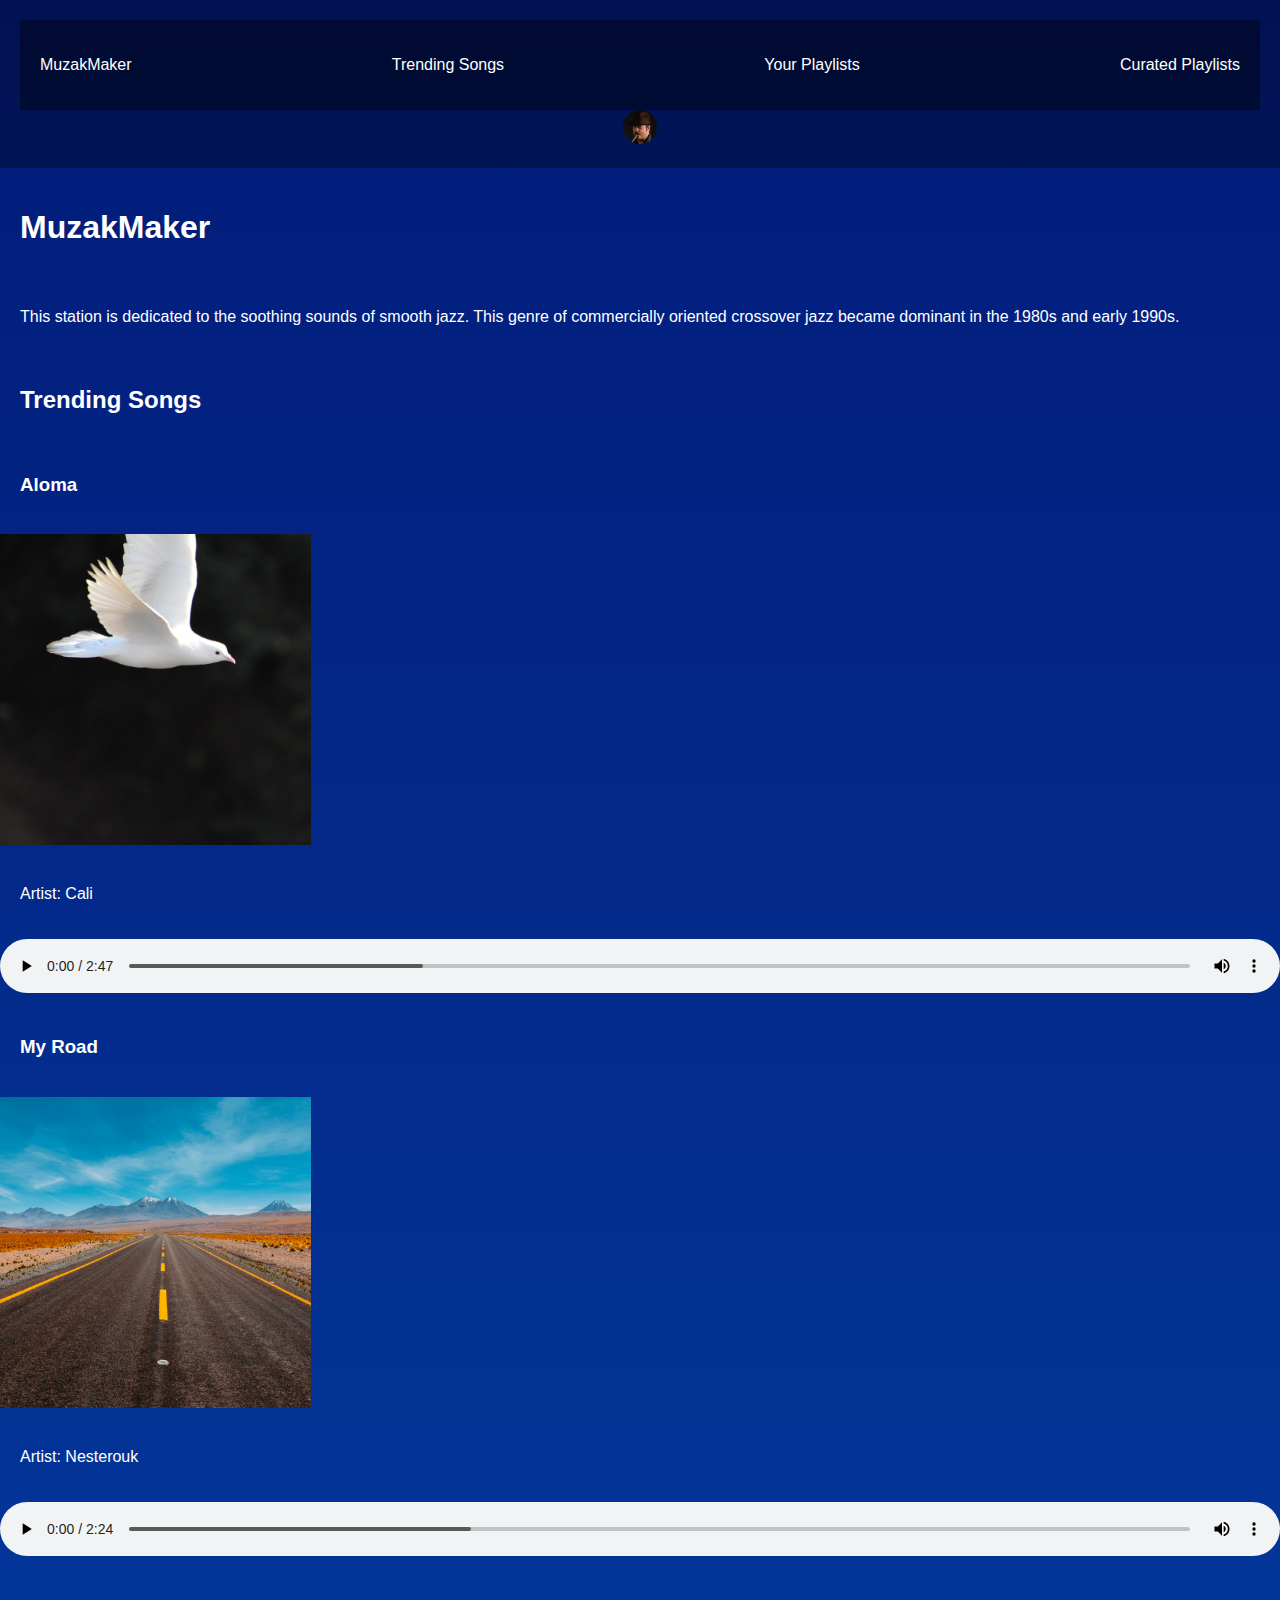
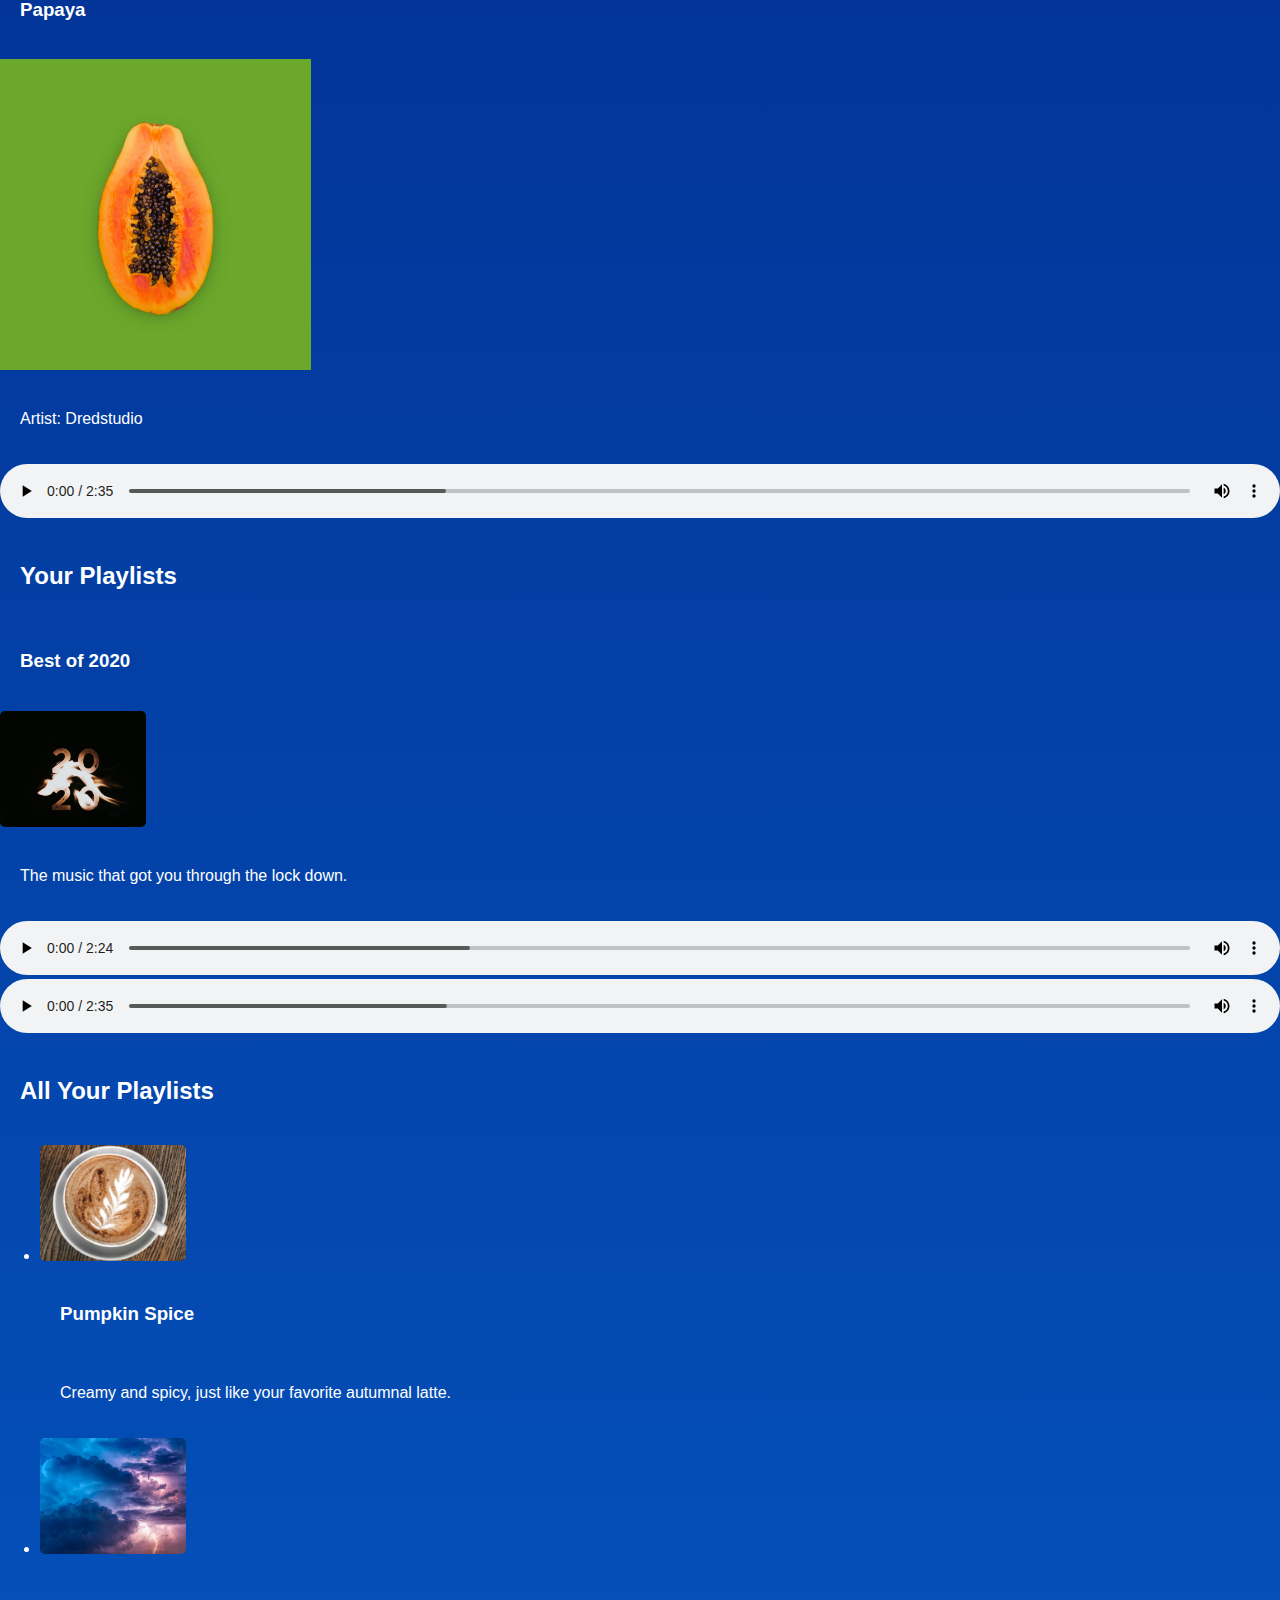
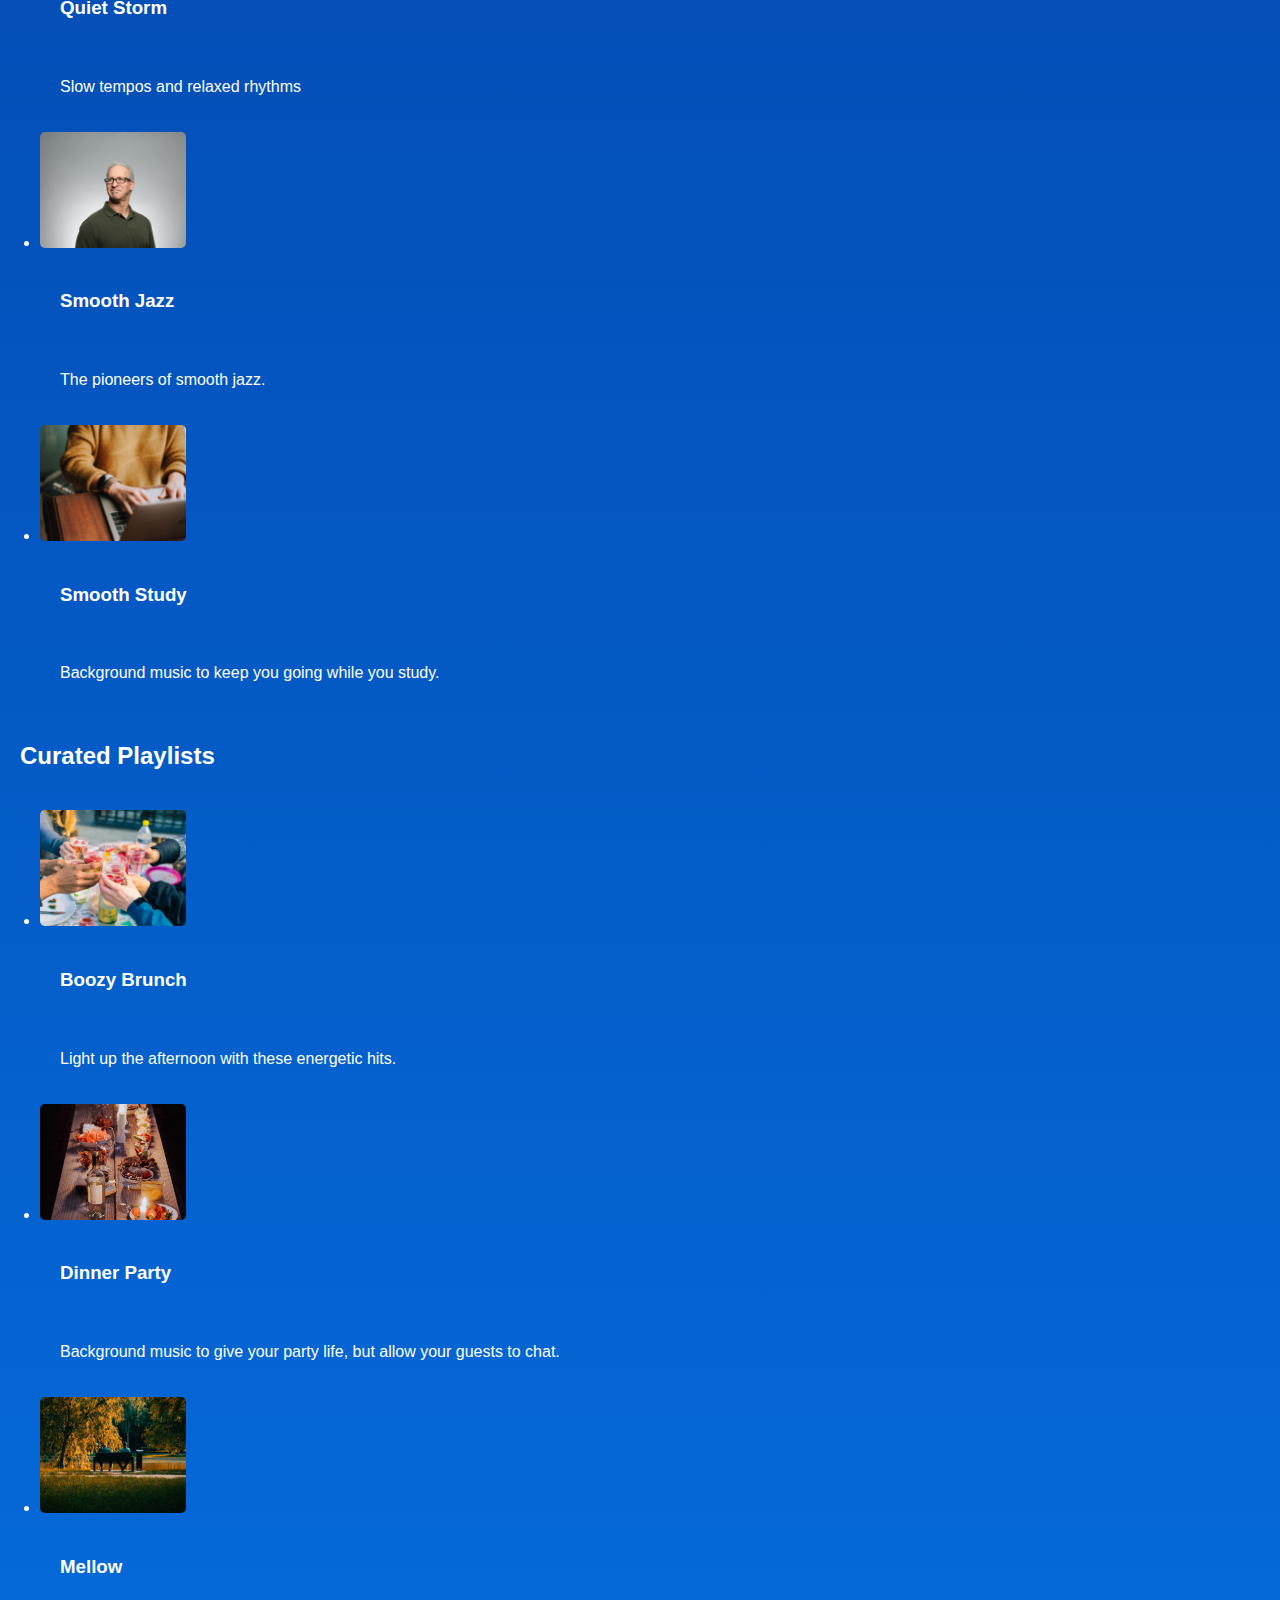
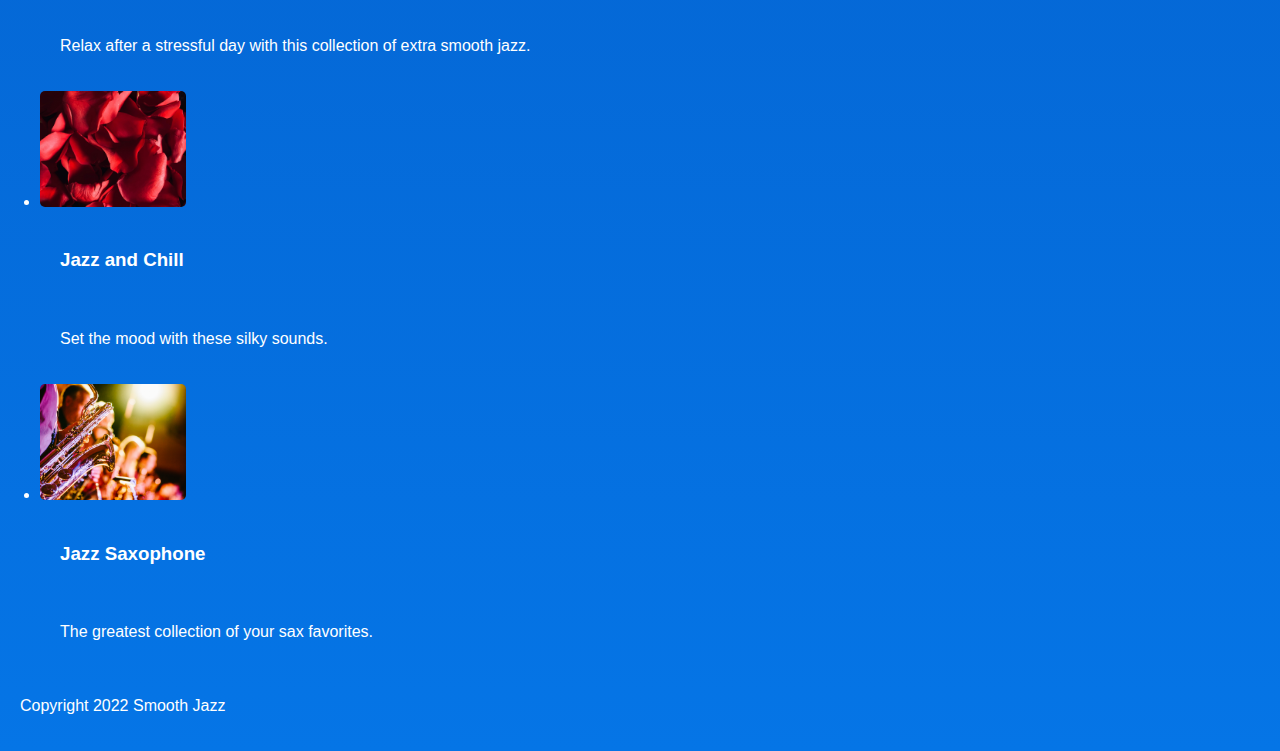
<file: Index.html>
<!DOCTYPE html>
<html lang="en">
<head>
    <meta charset="UTF-8">
    <title>MuzakMaker | Smooth Jazz</title>
    <link rel="stylesheet" href="styles.css">
</head>
<body> 
    <header>
        <nav role="navigation" aria-label="Main Navigation">
            <ul>
                <li><a href="#muzak-maker">MuzakMaker</a></li>
                <li><a href="#trending-songs">Trending Songs</a></li>
                <li><a href="#your-playlists">Your Playlists</a></li>
                <li><a href="#curated-playlists">Curated Playlists</a></li>
            </ul>
        </nav>
        <img src="duke-silver.png" alt="Artist Duke Silver">
    </header>
    <main>
        <section id="muzak-maker">
            <h1>MuzakMaker</h1>
            <p>
            This station is dedicated to the soothing sounds of smooth jazz. 
            This genre of commercially oriented crossover jazz became dominant in the 1980s and early 1990s.
            </p>
        </section>
        <section id="trending-songs">
            <h2>Trending Songs</h2>
            <article>
                <h3>Aloma</h3>
                <img src="aloma-cover.png" alt="Aloma Song Cover">
                <p>Artist: Cali</p>
                <audio controls src="aloma.mp3">
                    Your browser does not support the audio element.
                </audio>
            </article>
            <!-- Add more articles for other songs -->
        </section>
        <!-- Below sections are each given unique ARIA labels for assistive technologies -->
        <section aria-label="My Road song details">
            <article>
                <h3>My Road</h3>
                <img src="my-road-cover.png" alt="Cover image for My Road song by Artist Nesterouk">
                <p>Artist: Nesterouk</p>
                <audio controls>
                    <source src="my-road.mp3" type="audio/mpeg">
                        Your browser does not support the audio element.
                </audio>
            </article>
        </section>
        <section aria-label="Papaya song details">
            <article>
                <h3>Papaya</h3>
                <img src="papaya-cover.png" alt="Cover image for Papaya by Dredstudio">
                <p>Artist: Dredstudio</p>
                <audio controls>
                    <source src="papaya.mp3" type="audio/mpeg">
                    Your browser does not support the audio element.
                </audio>
            </article>
        </section>
        <!-- Other sections removed for brevity -->
        <section id="your-playlists">
            <h2>Your Playlists</h2>
            <article>
                <h3>Best of 2020</h3>
                <img src="best-of-2020-cover.png" alt="Best of 2020 Playlist Cover">
                <p>The music that got you through the lock down.</p>
                <!--<audio&gt; elements don't read well on screen readers, adding aria-describedby to provide more info-->
                <audio controls aria-describedby="song1-desc">
                    <source src="my-road.mp3" type="audio/mpeg" />
                    Your browser does not support the audio element.
                </audio>
                <p id="song1-desc" style="display: none;">This song is part of the Best of 2020 playlist.</p>
                <audio controls aria-describedby="song2-desc">
                    <source src="papaya.mp3" type="audio/mpeg" />
                    Your browser does not support the audio element.
                </audio>
                <p id="song2-desc" style="display: none;">This song is part of the Best of 2020 playlist.</p>
                <!-- Add more audio tags for additional songs -->
            </article>
        </section>
        <section id='playlists'>
            <h2>All Your Playlists</h2>
            <ul>
              <!-- Pumpkin Spice -->
              <li>
                <article>
                  <img src="pumpkin-spice-cover.png" alt="Pumpkin Spice Cover">
                  <h3>Pumpkin Spice</h3>
                  <p>Creamy and spicy, just like your favorite autumnal latte.</p>
                </article>
              </li>
              <!-- Rest of the Playlist entries follow the same structure -->
              <!-- Quiet Storm -->
              <li>
                <article>
                  <img src="quiet-storm-cover.png" alt="Quiet Storm Cover">
                  <h3>Quiet Storm</h3>
                  <p>Slow tempos and relaxed rhythms</p>
                </article>
              </li>
              <!-- Smooth Jazz -->
              <li>
                <article>
                  <img src="smooth-jazz-cover.png" alt="Smooth Jazz Cover">
                  <h3>Smooth Jazz</h3>
                  <p>The pioneers of smooth jazz.</p>
                </article>
              </li>
              <!-- Smooth Study -->
              <li>
                <article>
                  <img src="smooth-study-cover.png" alt="Smooth Study Cover">
                  <h3>Smooth Study</h3>
                  <p>Background music to keep you going while you study.</p>
                </article>
              </li>
            </ul>
            
            <h2>Curated Playlists</h2>
            
            <ul>
              <!-- Boozy Brunch -->
              <li>
                <article>
                  <img src="boozy-brunch-cover.png" alt="Boozy Brunch Cover">
                  <h3>Boozy Brunch</h3>
                  <p>Light up the afternoon with these energetic hits.</p>
                </article>
              </li>
              <!-- Rest of the curated playlist entries follow the same structure -->
              <!-- Dinner Party -->
              <li>
                <article>
                  <img src="dinner-party-cover.png" alt="Dinner Party Cover">
                  <h3>Dinner Party</h3>
                  <p>Background music to give your party life, but allow your guests to chat.</p>
                </article>
              </li>
              <!-- Mellow -->
              <li>
                <article>
                  <img src="mellow-cover.png" alt="Mellow Cover">
                  <h3>Mellow</h3>
                  <p>Relax after a stressful day with this collection of extra smooth jazz.</p>
                </article>
              </li>
              <!-- Jazz and Chill -->
              <li>
                <article>
                  <img src="jazz-chill-cover.png" alt="Jazz and Chill Cover">
                  <h3>Jazz and Chill</h3>
                  <p>Set the mood with these silky sounds.</p>
                </article>
              </li>
              <!-- Jazz Saxophone -->
              <li>
                <article>
                  <img src="smooth-saxophone-cover.png" alt="Jazz Saxophone Cover">
                  <h3>Jazz Saxophone</h3>
                  <p>The greatest collection of your sax favorites.</p>
                </article>
              </li>
            </ul>
          </section>
        <!-- The other sections follow similar structure as above -->
    </main>
    <footer>
        <p>Copyright 2022 Smooth Jazz</p>
    </footer>
</body>
</html>
</file>
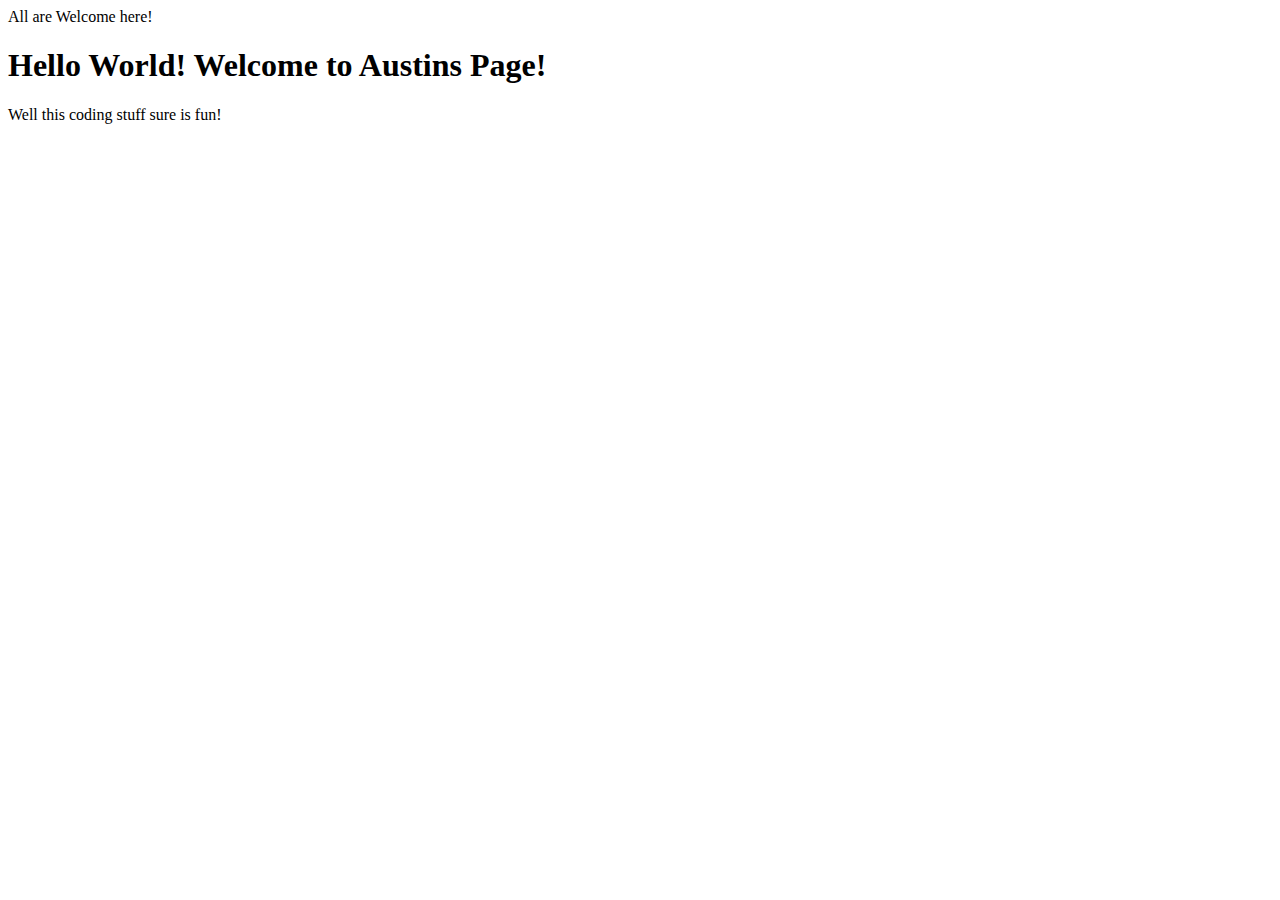
<file: home.html>
<!DOCTYPE html>
<html>
    <link rel="home" href="home.css"
    <title>All are Welcome here! </title>
    <h1>Hello World! Welcome to Austins Page! </h1>
    <body>Well this coding stuff sure is fun!</body>
</html>
</file>
<file: styles.css>
body {
    
    font-family: Arial, sans-serif;
    background: linear-gradient(to bottom, #021B79, #0575E6);
    color: #FFFFFF;
    margin: 0;
    padding: 0;
  }
  
  header {
    padding: 20px;
    text-align: center;
    background-color: rgba(0,0,0,0.3);
  }
  
  nav {
    background-color: rgba(0,0,0,0.4);
    padding: 20px;
  }
  
  nav ul{
    list-style-type: none;
    padding: 0;
    display: flex;
    justify-content: space-between;
  }
  
  nav ul li a{
    color: #FFFFFF;
    text-decoration: none;
  }
  
  nav ul li a:hover, nav ul li a:focus{
    color: #B3D4FC;
  }
  
  h1, h2, h3, p, figure {
    padding: 20px;
  }
  
  img {
    max-width: 100%;
    height: auto;
  }
  
  audio {
    width: 100%;
  }
</file>
<file: home.css>
h1 {
    color:dodgerblue;

}
</file>
